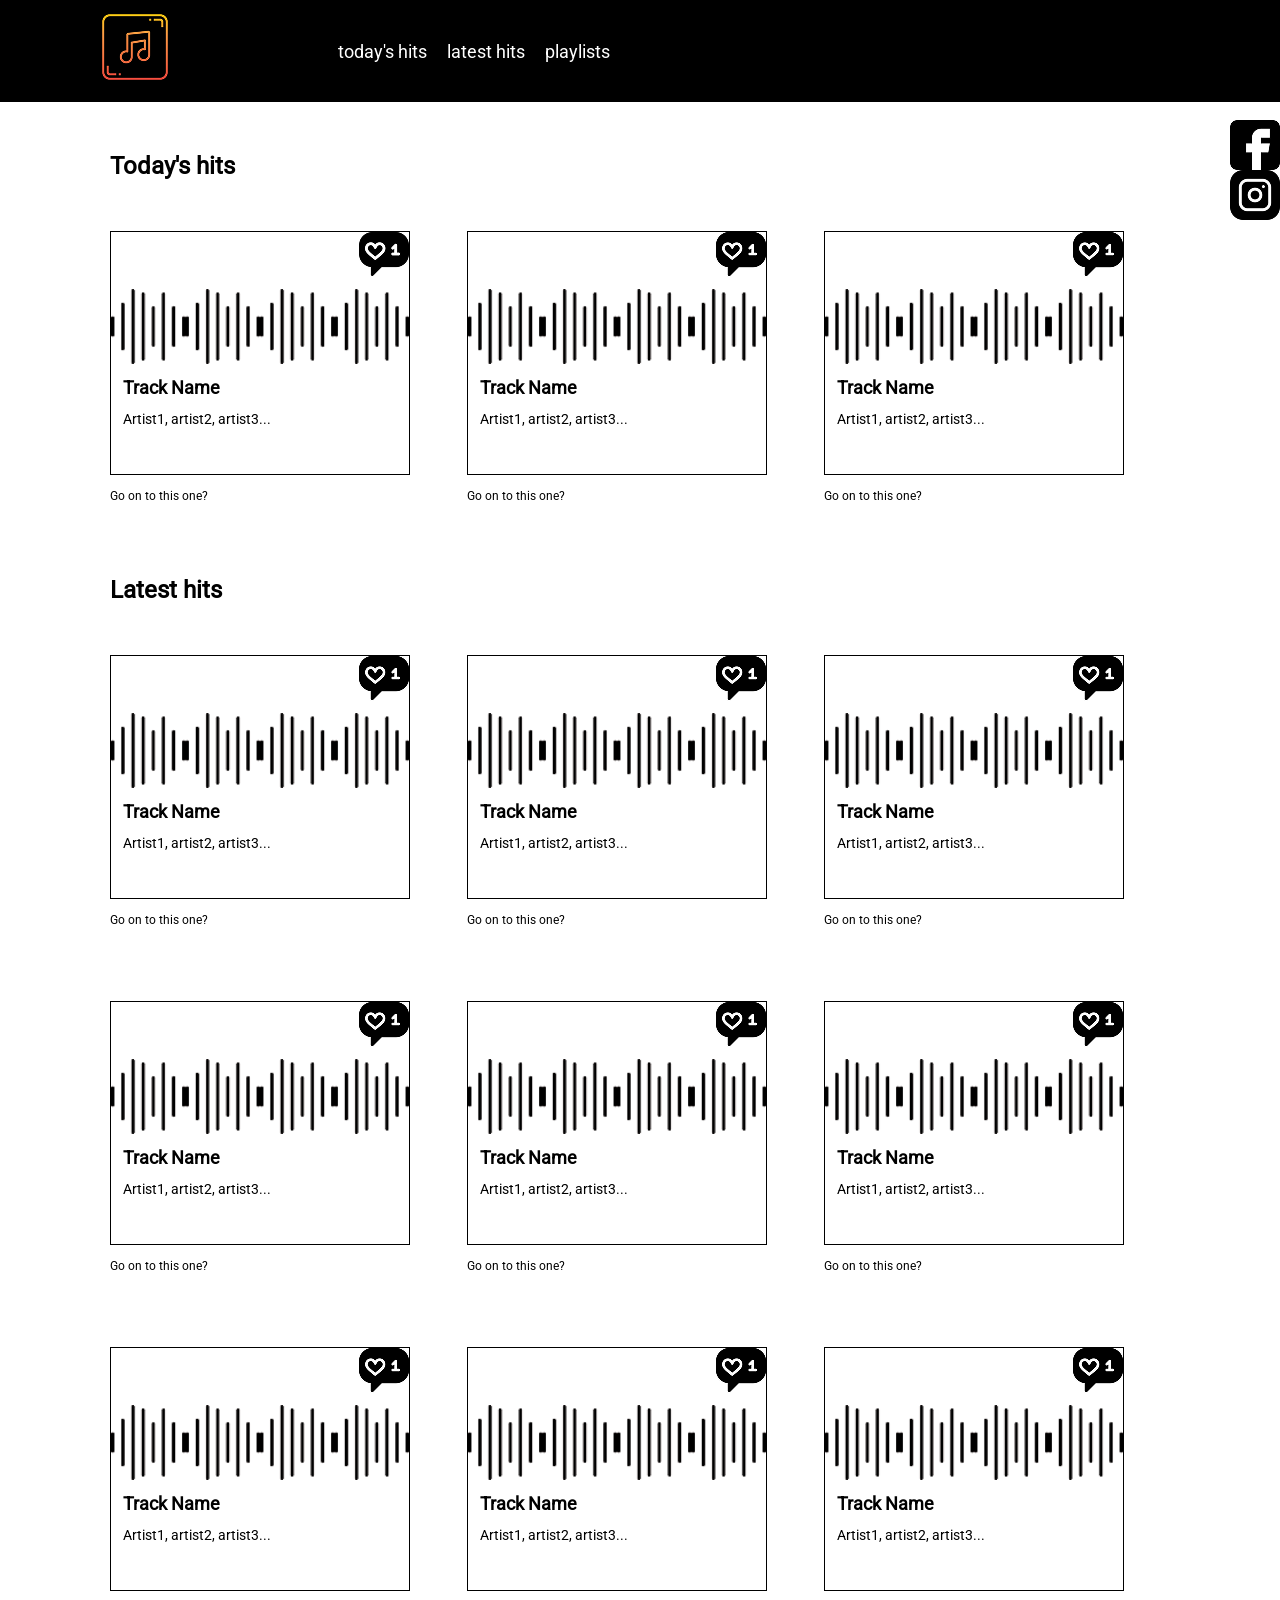
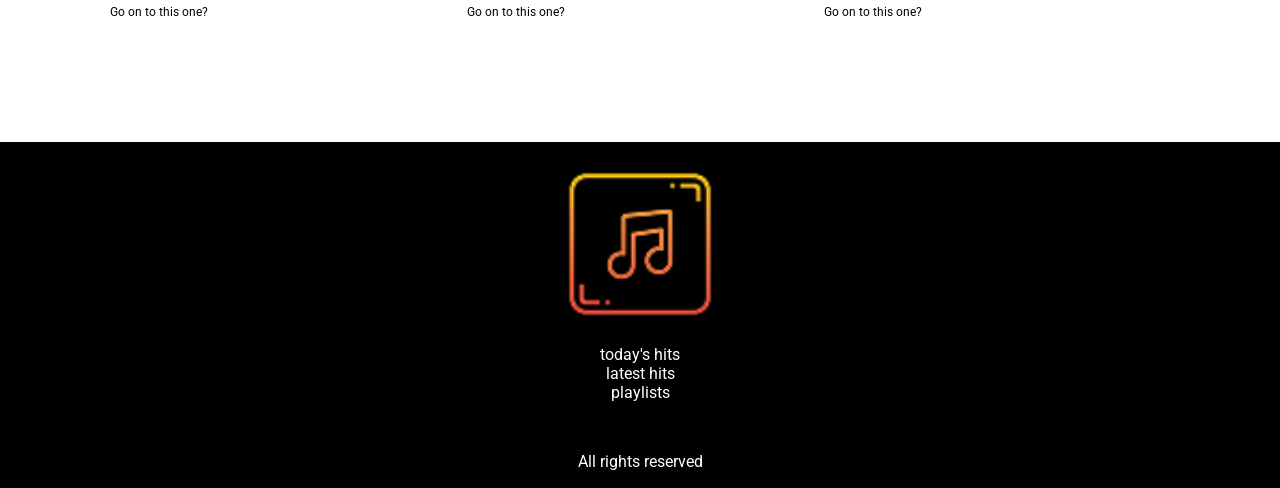
<file: index.html>
<!DOCTYPE html>
<html lang="en">
<head>
    <meta charset="UTF-8">
    <meta name="viewport" content="width=device-width, initial-scale=1.0">
    <link rel="stylesheet" href="style/style.css">
    <title>MusicBox</title>
    <link rel="icon" href="img/logo.png">
</head>
<body>
    <header>
        <h1>
            <a href="index.html">
                <img src="img/logo.png" alt="logo">
            </a>
        </h1>
        <nav>
            <ul>
                <li><a href="#th">today<span>&apos;</span>s hits</a></li>
                <li><a href="#lh">latest hits</a></li>
                <li><a href="playlist.html">playlists</a></li>
            </ul>
        </nav>
    </header>
    <main class="index">
        <h2 id="th">Today<span>&apos;</span>s hits</h2>

        <div class="viniliParent">
            
            <div class="vinili">
                <article>
                    <div class="like">
                    </div>
                    <h3>Track Name</h3>
                    <p>Artist1, artist2, artist3...</p>
                </article>
                <a href="#">Go on to this one?</a>
            </div>
    
             <div class="vinili">
                <article>
                    <div class="like">
                        <img src="img/like 1.png" alt="like">
                    </div>
                    <h3>Track Name</h3>
                    <p>Artist1, artist2, artist3...</p>
                </article>
                <a href="#">Go on to this one?</a>
            </div>
    
             <div class="vinili">
                <article>
                    <div class="like">
                        <img src="img/like 1.png" alt="like">
                    </div>
                    <h3>Track Name</h3>
                    <p>Artist1, artist2, artist3...</p>
                </article>
                <a href="#">Go on to this one?</a>
            </div>
        </div>

        <h2 id="lh">Latest hits</h2>

         <div class="viniliParent">
            
            <div class="vinili">
                <article>
                    <div class="like">
                        <img src="img/like 1.png" alt="like">
                    </div>
                    <h3>Track Name</h3>
                    <p>Artist1, artist2, artist3...</p>
                </article>
                <a href="#">Go on to this one?</a>
            </div>
    
             <div class="vinili">
                <article>
                    <div class="like">
                        <img src="img/like 1.png" alt="like">
                    </div>
                    <h3>Track Name</h3>
                    <p>Artist1, artist2, artist3...</p>
                </article>
                <a href="#">Go on to this one?</a>
            </div>
    
             <div class="vinili">
                <article>
                    <div class="like">
                        <img src="img/like 1.png" alt="like">
                    </div>
                    <h3>Track Name</h3>
                    <p>Artist1, artist2, artist3...</p>
                </article>
                <a href="#">Go on to this one?</a>
            </div>
        </div>

         <div class="viniliParent">
            
            <div class="vinili">
                <article>
                    <div class="like">
                        <img src="img/like 1.png" alt="like">
                    </div>
                    <h3>Track Name</h3>
                    <p>Artist1, artist2, artist3...</p>
                </article>
                <a href="#">Go on to this one?</a>
            </div>
    
             <div class="vinili">
                <article>
                    <div class="like">
                        <img src="img/like 1.png" alt="like">
                    </div>
                    <h3>Track Name</h3>
                    <p>Artist1, artist2, artist3...</p>
                </article>
                <a href="#">Go on to this one?</a>
            </div>
    
             <div class="vinili">
                <article>
                    <div class="like">
                        <img src="img/like 1.png" alt="like">
                    </div>
                    <h3>Track Name</h3>
                    <p>Artist1, artist2, artist3...</p>
                </article>
                <a href="#">Go on to this one?</a>
            </div>
        </div>

         <div class="viniliParent">
            
            <div class="vinili">
                <article>
                    <div class="like">
                        <img src="img/like 1.png" alt="like">
                    </div>
                    <h3>Track Name</h3>
                    <p>Artist1, artist2, artist3...</p>
                </article>
                <a href="#">Go on to this one?</a>
            </div>
    
             <div class="vinili">
                <article>
                    <div class="like">
                        <img src="img/like 1.png" alt="like">
                    </div>
                    <h3>Track Name</h3>
                    <p>Artist1, artist2, artist3...</p>
                </article>
                <a href="#">Go on to this one?</a>
            </div>
    
             <div class="vinili">
                <article>
                    <div class="like">
                        <img src="img/like 1.png" alt="like">
                    </div>
                    <h3>Track Name</h3>
                    <p>Artist1, artist2, artist3...</p>
                </article>
                <a href="#">Go on to this one?</a>
            </div>
        </div>

        <aside>
            <div class="social fb"></div>
            <div class="social insta"></div>
        </aside>
    </main>
    <footer>
        <div>
            <a href="index.html">
                <img src="img/logo.png" alt="musicbox">
            </a>
        </div>
         <nav>
            <ul>
                <li><a href="#">today<span>&apos;</span>s hits</a></li>
                <li><a href="#">latest hits</a></li>
                <li><a href="#">playlists</a></li>
            </ul>
        </nav>
        <p>
            All rights reserved
        </p>
    </footer>
</body>
</html>
</file>
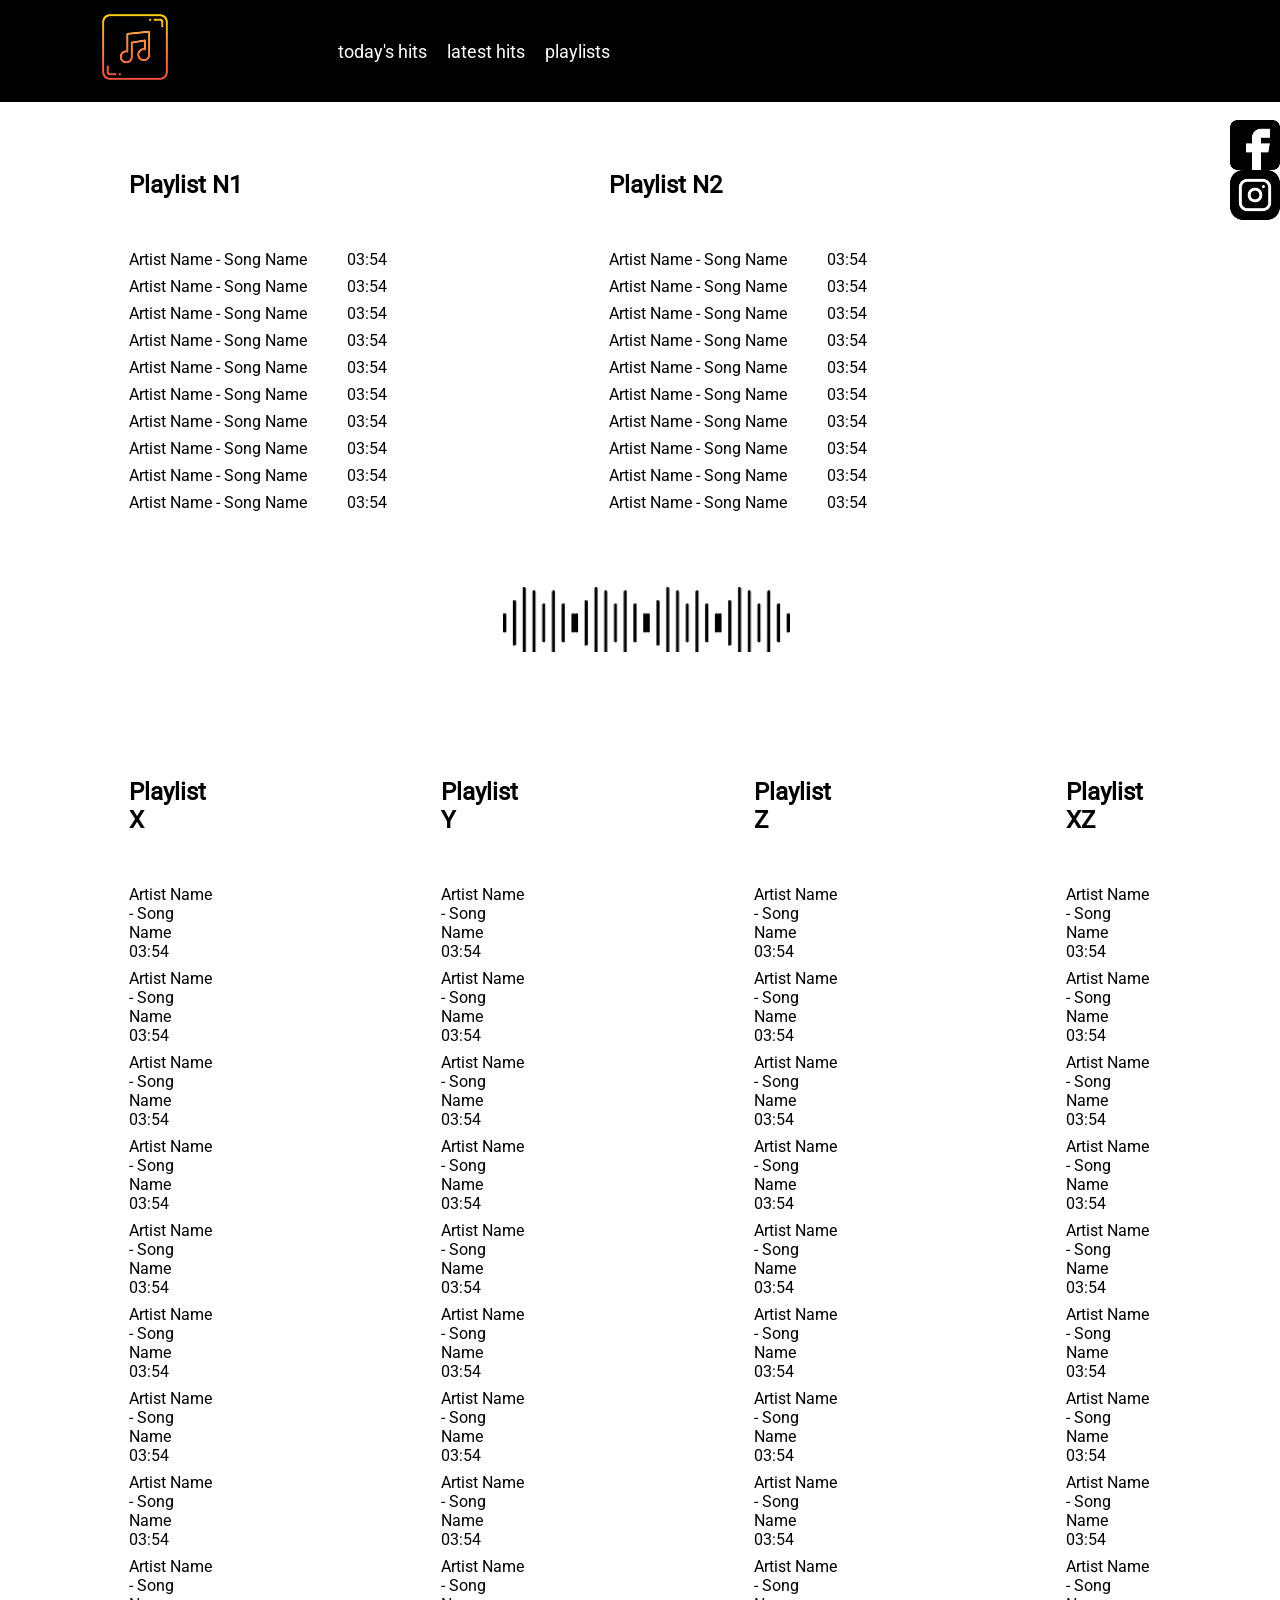
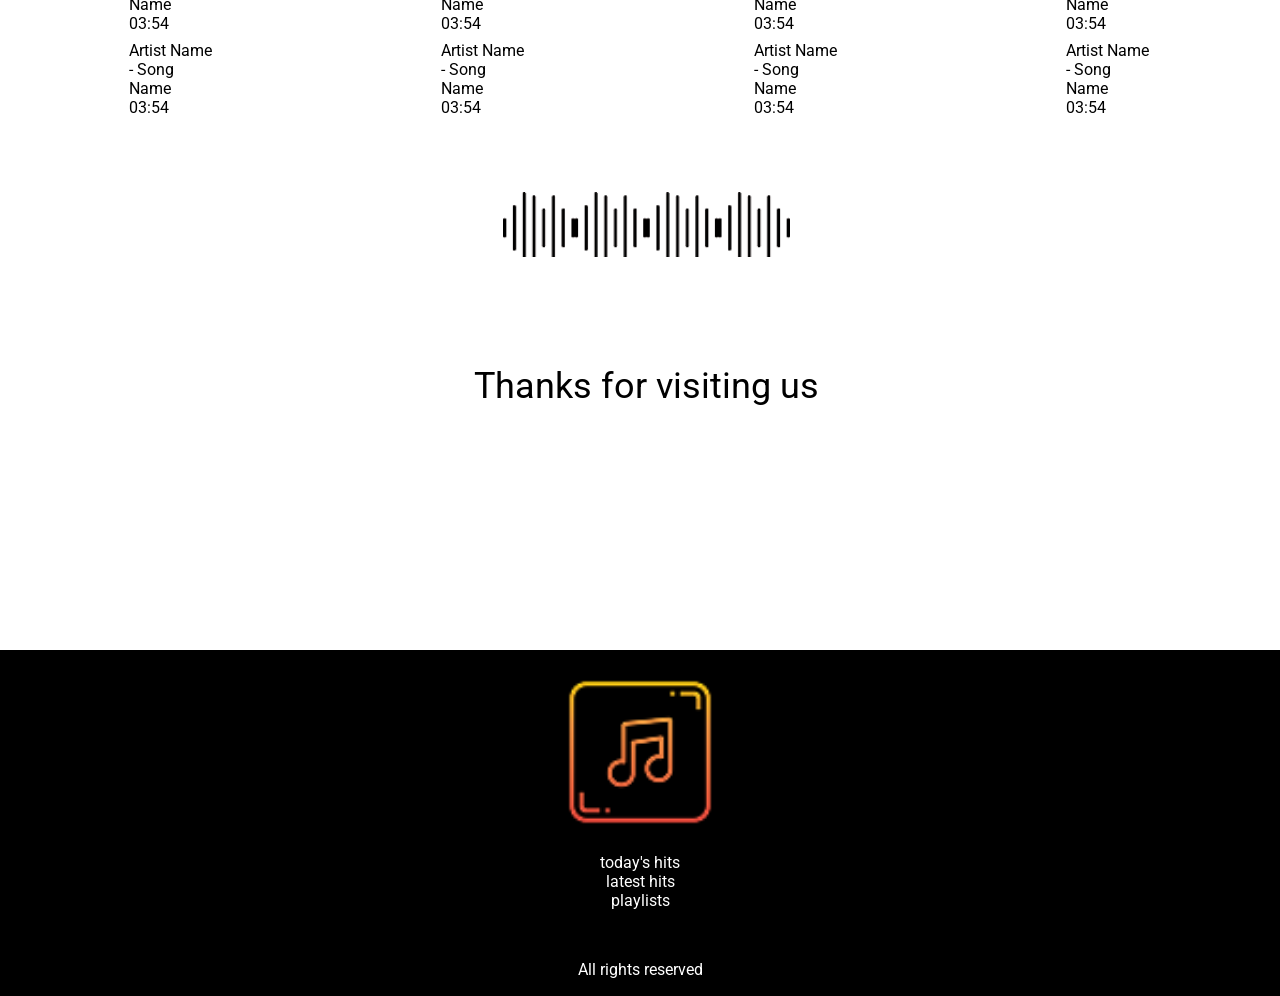
<file: playlist.html>
<!DOCTYPE html>
<html lang="en">
<head>
    <meta charset="UTF-8">
    <meta name="viewport" content="width=device-width, initial-scale=1.0">
    <link rel="stylesheet" href="style/style.css">
    <title>MusicBox</title>
    <link rel="icon" href="img/logo.png">
</head>
<body>
    <header>
        <h1>
            <a href="index.html">
                <img src="img/logo.png" alt="logo">
            </a>
        </h1>
        <nav>
            <ul>
                <li><a href="index.html#th">today<span>&apos;</span>s hits</a></li>
                <li><a href="index.html#lh">latest hits</a></li>
                <li><a href="#">playlists</a></li>
            </ul>
        </nav>
    </header>
   <main class="playlist">
        <aside>
            <div class="social fb"></div>
            <div class="social insta"></div>
        </aside>

        <div class="sectionParent">
            <section>
                <h2>Playlist N1</h2>
                <ul>
                    <li><a href="#">Artist Name - Song Name &emsp;&emsp; 03:54</a></li>
                    <li><a href="#">Artist Name - Song Name &emsp;&emsp; 03:54</a></li>
                    <li><a href="#">Artist Name - Song Name &emsp;&emsp; 03:54</a></li>
                    <li><a href="#">Artist Name - Song Name &emsp;&emsp; 03:54</a></li>
                    <li><a href="#">Artist Name - Song Name &emsp;&emsp; 03:54</a></li>
                    <li><a href="#">Artist Name - Song Name &emsp;&emsp; 03:54</a></li>
                    <li><a href="#">Artist Name - Song Name &emsp;&emsp; 03:54</a></li>
                    <li><a href="#">Artist Name - Song Name &emsp;&emsp; 03:54</a></li>
                    <li><a href="#">Artist Name - Song Name &emsp;&emsp; 03:54</a></li>
                    <li><a href="#">Artist Name - Song Name &emsp;&emsp; 03:54</a></li>
                </ul>
            </section>
    
             <section>
                <h2>Playlist N2</h2>
                <ul>
                    <li><a href="#">Artist Name - Song Name &emsp;&emsp; 03:54</a></li>
                    <li><a href="#">Artist Name - Song Name &emsp;&emsp; 03:54</a></li>
                    <li><a href="#">Artist Name - Song Name &emsp;&emsp; 03:54</a></li>
                    <li><a href="#">Artist Name - Song Name &emsp;&emsp; 03:54</a></li>
                    <li><a href="#">Artist Name - Song Name &emsp;&emsp; 03:54</a></li>
                    <li><a href="#">Artist Name - Song Name &emsp;&emsp; 03:54</a></li>
                    <li><a href="#">Artist Name - Song Name &emsp;&emsp; 03:54</a></li>
                    <li><a href="#">Artist Name - Song Name &emsp;&emsp; 03:54</a></li>
                    <li><a href="#">Artist Name - Song Name &emsp;&emsp; 03:54</a></li>
                    <li><a href="#">Artist Name - Song Name &emsp;&emsp; 03:54</a></li>
                </ul>
            </section>
            
        </div>

        <div class="soundBox"></div>

          <div class="sectionParent">
            <section>
                <h2>Playlist X</h2>
                <ul>
                    <li><a href="#">Artist Name - Song Name &emsp;&emsp; 03:54</a></li>
                    <li><a href="#">Artist Name - Song Name &emsp;&emsp; 03:54</a></li>
                    <li><a href="#">Artist Name - Song Name &emsp;&emsp; 03:54</a></li>
                    <li><a href="#">Artist Name - Song Name &emsp;&emsp; 03:54</a></li>
                    <li><a href="#">Artist Name - Song Name &emsp;&emsp; 03:54</a></li>
                    <li><a href="#">Artist Name - Song Name &emsp;&emsp; 03:54</a></li>
                    <li><a href="#">Artist Name - Song Name &emsp;&emsp; 03:54</a></li>
                    <li><a href="#">Artist Name - Song Name &emsp;&emsp; 03:54</a></li>
                    <li><a href="#">Artist Name - Song Name &emsp;&emsp; 03:54</a></li>
                    <li><a href="#">Artist Name - Song Name &emsp;&emsp; 03:54</a></li>
                </ul>
            </section>
    
            <section>
                <h2>Playlist Y</h2>
                <ul>
                    <li><a href="#">Artist Name - Song Name &emsp;&emsp; 03:54</a></li>
                    <li><a href="#">Artist Name - Song Name &emsp;&emsp; 03:54</a></li>
                    <li><a href="#">Artist Name - Song Name &emsp;&emsp; 03:54</a></li>
                    <li><a href="#">Artist Name - Song Name &emsp;&emsp; 03:54</a></li>
                    <li><a href="#">Artist Name - Song Name &emsp;&emsp; 03:54</a></li>
                    <li><a href="#">Artist Name - Song Name &emsp;&emsp; 03:54</a></li>
                    <li><a href="#">Artist Name - Song Name &emsp;&emsp; 03:54</a></li>
                    <li><a href="#">Artist Name - Song Name &emsp;&emsp; 03:54</a></li>
                    <li><a href="#">Artist Name - Song Name &emsp;&emsp; 03:54</a></li>
                    <li><a href="#">Artist Name - Song Name &emsp;&emsp; 03:54</a></li>
                </ul>
            </section>

            <section>
                <h2>Playlist Z</h2>
                <ul>
                    <li><a href="#">Artist Name - Song Name &emsp;&emsp; 03:54</a></li>
                    <li><a href="#">Artist Name - Song Name &emsp;&emsp; 03:54</a></li>
                    <li><a href="#">Artist Name - Song Name &emsp;&emsp; 03:54</a></li>
                    <li><a href="#">Artist Name - Song Name &emsp;&emsp; 03:54</a></li>
                    <li><a href="#">Artist Name - Song Name &emsp;&emsp; 03:54</a></li>
                    <li><a href="#">Artist Name - Song Name &emsp;&emsp; 03:54</a></li>
                    <li><a href="#">Artist Name - Song Name &emsp;&emsp; 03:54</a></li>
                    <li><a href="#">Artist Name - Song Name &emsp;&emsp; 03:54</a></li>
                    <li><a href="#">Artist Name - Song Name &emsp;&emsp; 03:54</a></li>
                    <li><a href="#">Artist Name - Song Name &emsp;&emsp; 03:54</a></li>
                </ul>
            </section>
    
            <section>
                <h2>Playlist XZ</h2>
                <ul>
                    <li><a href="#">Artist Name - Song Name &emsp;&emsp; 03:54</a></li>
                    <li><a href="#">Artist Name - Song Name &emsp;&emsp; 03:54</a></li>
                    <li><a href="#">Artist Name - Song Name &emsp;&emsp; 03:54</a></li>
                    <li><a href="#">Artist Name - Song Name &emsp;&emsp; 03:54</a></li>
                    <li><a href="#">Artist Name - Song Name &emsp;&emsp; 03:54</a></li>
                    <li><a href="#">Artist Name - Song Name &emsp;&emsp; 03:54</a></li>
                    <li><a href="#">Artist Name - Song Name &emsp;&emsp; 03:54</a></li>
                    <li><a href="#">Artist Name - Song Name &emsp;&emsp; 03:54</a></li>
                    <li><a href="#">Artist Name - Song Name &emsp;&emsp; 03:54</a></li>
                    <li><a href="#">Artist Name - Song Name &emsp;&emsp; 03:54</a></li>
                </ul>
            </section>
            
        </div>


        <div class="soundBox"></div>


        <h3>Thanks for visiting us</h3>
   </main>
    <footer>
        <div>
            <a href="index.html">
                <img src="img/logo.png" alt="musicbox">
            </a>
        </div>
         <nav>
            <ul>
                <li><a href="#">today<span>&apos;</span>s hits</a></li>
                <li><a href="#">latest hits</a></li>
                <li><a href="#">playlists</a></li>
            </ul>
        </nav>
        <p>
            All rights reserved
        </p>
    </footer>
</body>
</html>
</file>
<file: style/style.css>
@font-face {
    font-family: Roboto;
    src: url(../fonts/Roboto-Regular.ttf);
}
*{
    margin: 0;
    padding: 0;
    list-style-type: none;
    text-decoration: none;
    box-sizing: border-box;
    font-family: Roboto;scroll-behavior: smooth;
}

header{
    background-color: #000000;
    padding: 12px 100px;
    display: flex;
    gap: 168px;
    align-items: center;
}
header ul{
    display: flex;
    gap: 20px;
}
header ul a{
    color: #ffffff;
    font-size: 18px;
    padding: 5px 0;
}
header ul a:hover{
    border-bottom: 1px solid #ffffff;
}

/* ****************************

index.html styles

S T A R T 

**************************** */
.index{
    padding: 0 156px 0 110px;
}
.index h2{
    font-size: 24px;
    margin-top: 50px;
}
.viniliParent{
    display: flex;
    justify-content: space-between;
}
.vinili{
    width: 300px;
    margin: 51px 0 22px 0;
}
.vinili:hover article{
    box-shadow: 0 0 5px #000000;
}
.vinili:hover a{
    text-decoration: underline;
}

.vinili article{
    width: 100%;
    height: 244px;
    border: 1px solid #000000;
    position: relative;
    padding-top: 145px;
    padding-left: 12px;
    margin-bottom: 10px;
    background-image: url(../img/sound.png);
    background-repeat: repeat-x;
    background-size: 25%;
    background-position-y: 57px;
}
.like{
    width: 50px;
    height: 50px;
    overflow: hidden;
    position: absolute;
    top:-3px;
    right: 0;
    background-image: url(../img/like\ 1.png);
    background-size: 100%;
    background-repeat: no-repeat;
}
.like:hover{
    background-image: url(../img/like\ 2.png);
}
.like img{
    width: 100%;
}
.vinili h3{
    margin-bottom: 13px;
    font-size: 18px;
}
.vinili p{
    font-size: 14px;
}
.vinili a{
    font-size: 12px;
    color: #000000;
}

aside{
    width: 50px;
    height: 100px;
    position: fixed;
    top:120px;
    right:0;
}
.social{
    width: 50px;
    height: 50px; 
    background-repeat: no-repeat;
    background-size: 100%;
}
.fb{ 
    background-image: url(../img/fb\ 1.png);
}
.insta{
    background-image: url(../img/instagram\ 1.png);
}
.fb:hover{
    background-image: url(../img/facebook.png);
}
.insta:hover{
    background-image: url(../img/instagram.png);
}
footer{
    background-color: #000000;
    margin-top: 100px;
    text-align: center;
    padding-top: 27px;
    padding-bottom: 17px;
}
footer a{
    color: #ffffff;
}
footer p{
    color: #ffffff;
}
footer div{
    width: 150px;
    height: 150px;
    margin: 0 auto;
}
footer div img{
    width: 100%;
}
footer  nav{
    margin: 26px 0 50px 0;
}

/* +++++++++++++++++++++++++

playlist.html styles

*S* *T* *A* *R* *T*

+++++++++++++++++++++++++ */


.playlist{
    padding: 51px 88px 143px 100px;
}

.playlist section{
    padding: 18px 36px 21px 29px;

}
.playlist h2{
    font-size: 24px;
    margin-bottom: 51px;
}
.playlist a{
    color: #000000;
}
.playlist li{
    margin-bottom: 8px;
}
.sectionParent{
    display: flex;
    gap: 157px;
}
.playlist section:hover{
    background-color: rgba(0, 0, 0, 0.1);
    box-shadow: 0 0 5px rgba(0, 0, 0, 0.5); 
}
.soundBox{
    width: 287px;
    height: 65px;
    margin: 46px auto 108px auto;
    background-image: url(../img/sound.png);
    background-repeat: repeat-x;
    background-size: 25%;
}
.playlist h3{
    font-size: 36px;
    text-align: center;
    font-weight: 400;
}






/* adadadadadada */
</file>
